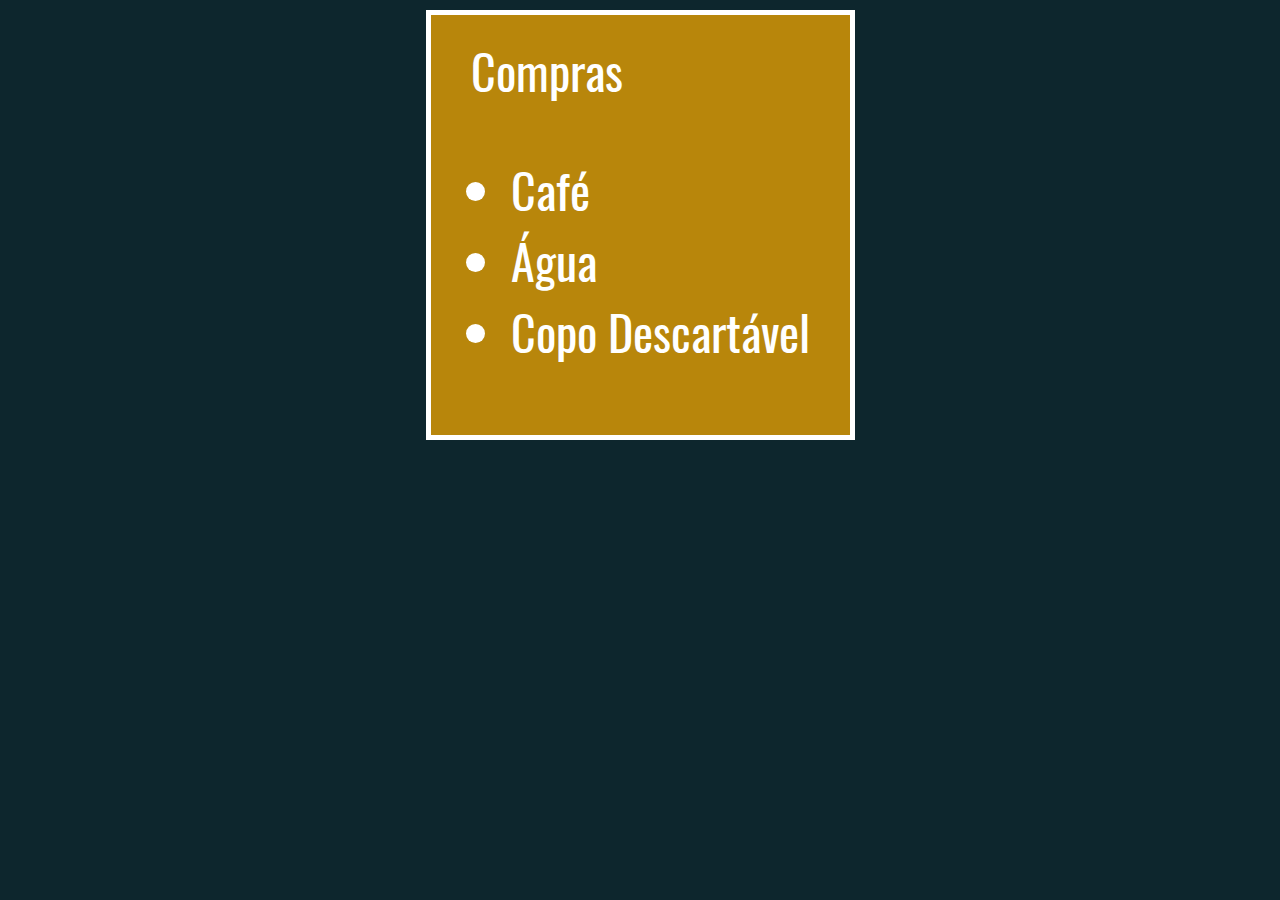
<file: dom/acessandoAtributos2.html>
<!DOCTYPE html>
<html>

<head>
    <meta charset='UTF-8'>
    <title>Acessando Atributos #02</title>
    <link rel='stylesheet' href='css/estilo.css'>
</head>

<body class='conteudo exercicio'>
    <div>
        <label for="compras">Compras</label>
        <ul id="compras" destino='escritório' data-urgencia="5">
            <li>Café</li>
            <li>Água</li>
            <li>Copo Descartável</li>
        </ul>
    </div>
    <script>
        const lista = document.querySelector('div ul[destino="escritório"]')
        console.log('Elemento "ul" ............')
        console.log('childNode', lista.childNodes)
        // console.log('destino', lista.destino) por ser um atributo personalisado nao da para ser acessado com a notaçao ponto
        console.log('getAttribute', lista.getAttribute('destino'))
        console.log('hasAttribute', lista.hasAttribute('destino'))
        lista.setAttribute('destino', 'empresa') //Pode adicionar ou alterar atributos
        console.log('Attr', lista.getAttribute('destino'))
        lista.setAttribute('status', 'aberto')
        console.log('Set', lista.getAttribute('status'))
        lista.removeAttribute('destino')

        // atributos personalisados que recebem data- como prefixo, tem um tratamento diferenciado mas nao tem uma obrigaçao de ser usado esse tipo de padrao
        console.log(lista.dataset.urgencia)
        lista.dataset.urgencia = 4
        console.log(lista.getAttribute('data-urgencia'))

        //cuidado ao usar nomes reservados da linguagem como atributos personalisados
        const label = document.querySelector('label')
        console.log(label.for)
        console.log(label.htmlFor)
        console.log(label.getAttribute('for'))
        

    </script>
</body>

</html>
</file>
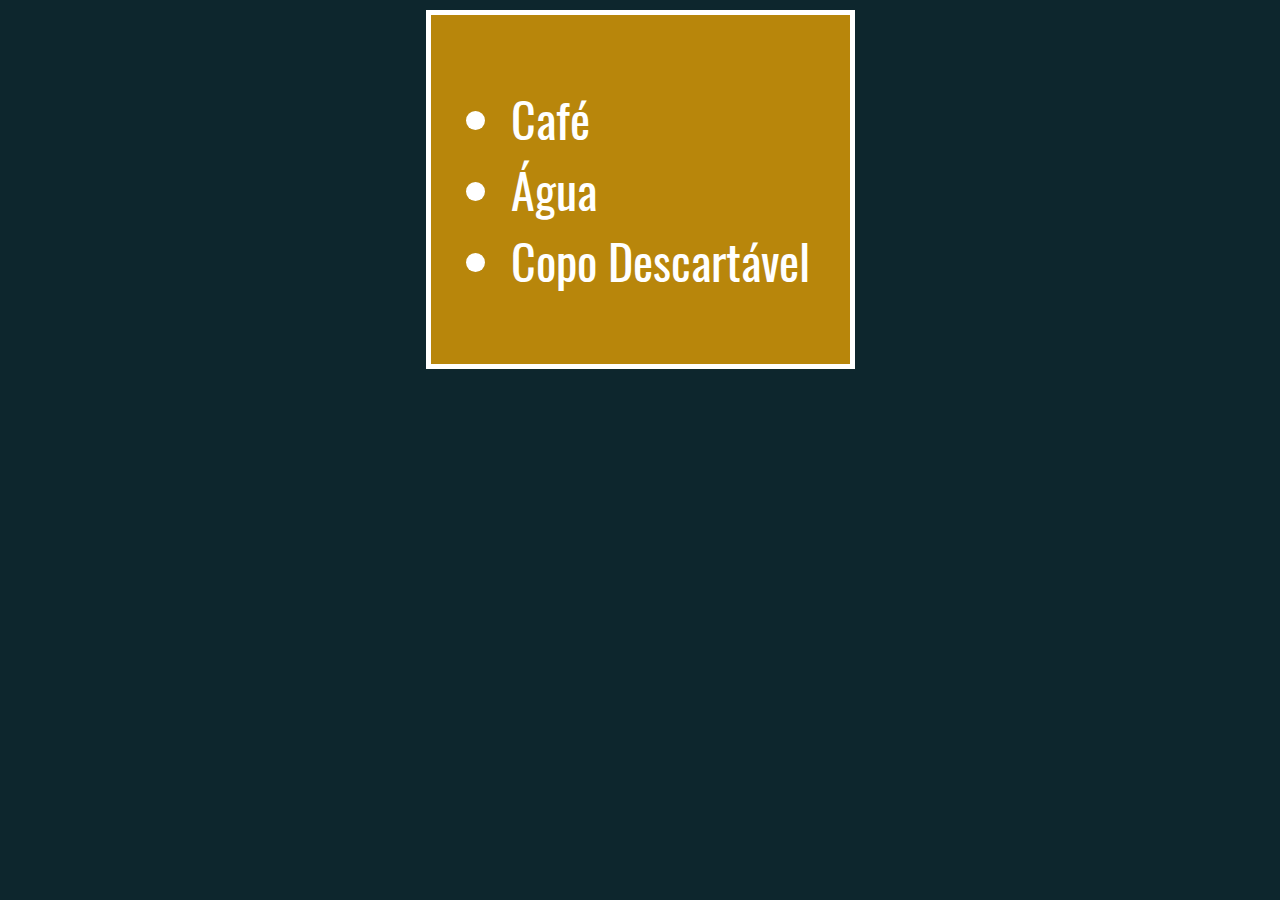
<file: dom/acessandoAtributos3.html>
<!DOCTYPE html>
<html>

<head>
    <meta charset='UTF-8'>
    <title>Acessando Atributos #03</title>
    <link rel='stylesheet' href='css/estilo.css'>
</head>

<body class='conteudo exercicio'>
    <div>
        <ul id="compras" destino='escritório' data-urgencia="5">
            <li>Café</li>
            <li>Água</li>
            <li>Copo Descartável</li>
        </ul>
    </div>
    <script>
        const lista = document.querySelector('#compras')
        
        //somente para leitura dos valores 
        console.log(lista.attributes)
        console.log(lista.attributes[0])// a partir do indice
        console.log(lista.attributes.destino)// a partir da notaçao ponto
        console.log(lista.attributes['data-urgencia'])//a partir de atributos personalisados com prefixo data-
        
    </script>
</body>

</html>
</file>
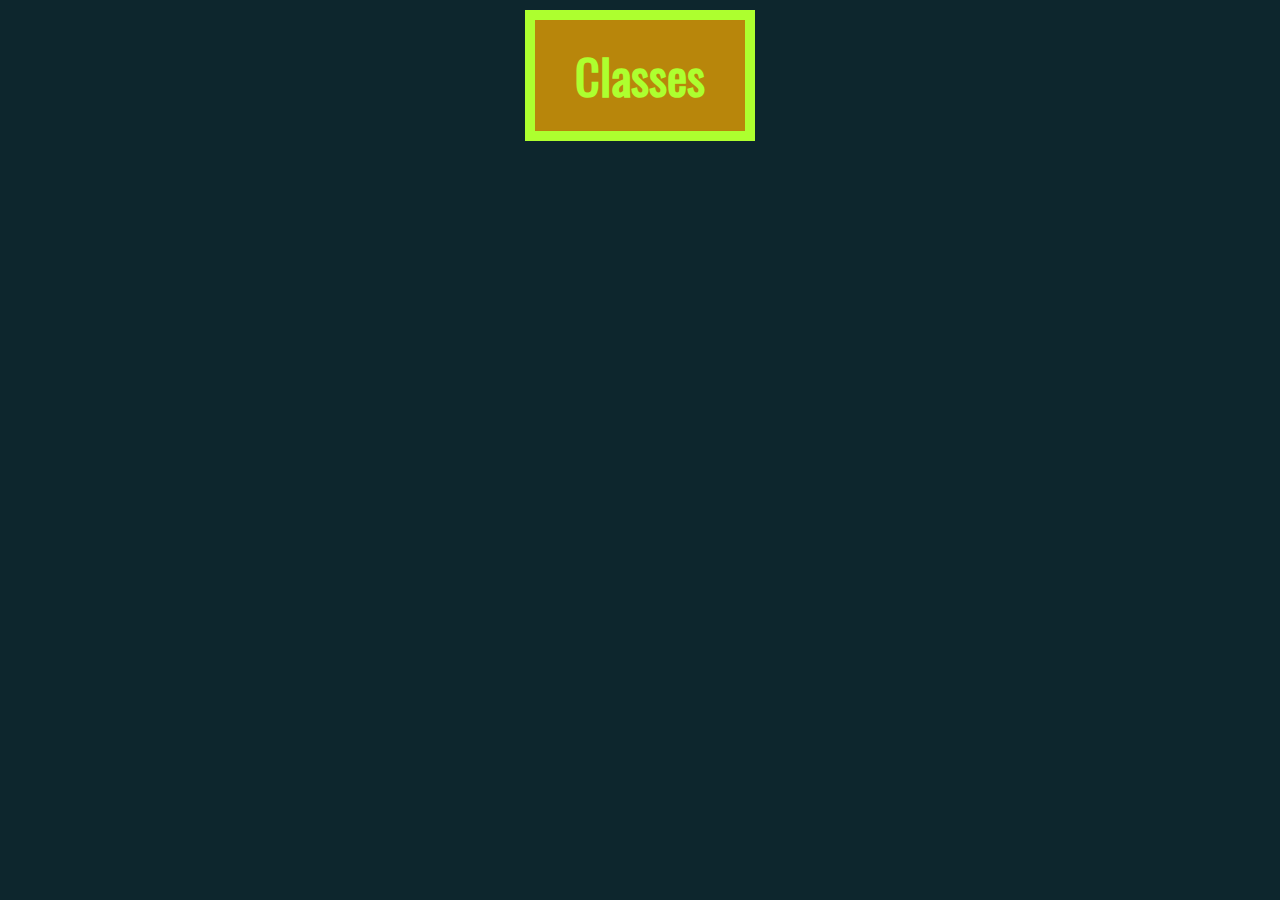
<file: dom/acessandoClasses.html>
<!DOCTYPE html>
<html>

<head>
    <meta charset='UTF-8'>
    <title>Acessando Classes</title>
    <link rel='stylesheet' href='css/estilo.css'>
</head>

<body class='conteudo exercicio'>
    <div>
        Classes
    </div>
    <script>
        const classes = document.querySelector('div').classList
        classes.add('destaque')
        classes.remove('destaque')
        classes.toggle('destaque')// se estiver contido vai remover, se nao estiver vai adicionar
        console.log(classes.contains('destaque'))
        console.log(classes.length)

        classes.add('destaque1')
        classes.add('destaque2')

        classes.forEach(c => console.log(c))
        console.log([...classes])//transformando em array

    </script>
</body>

</html>
</file>
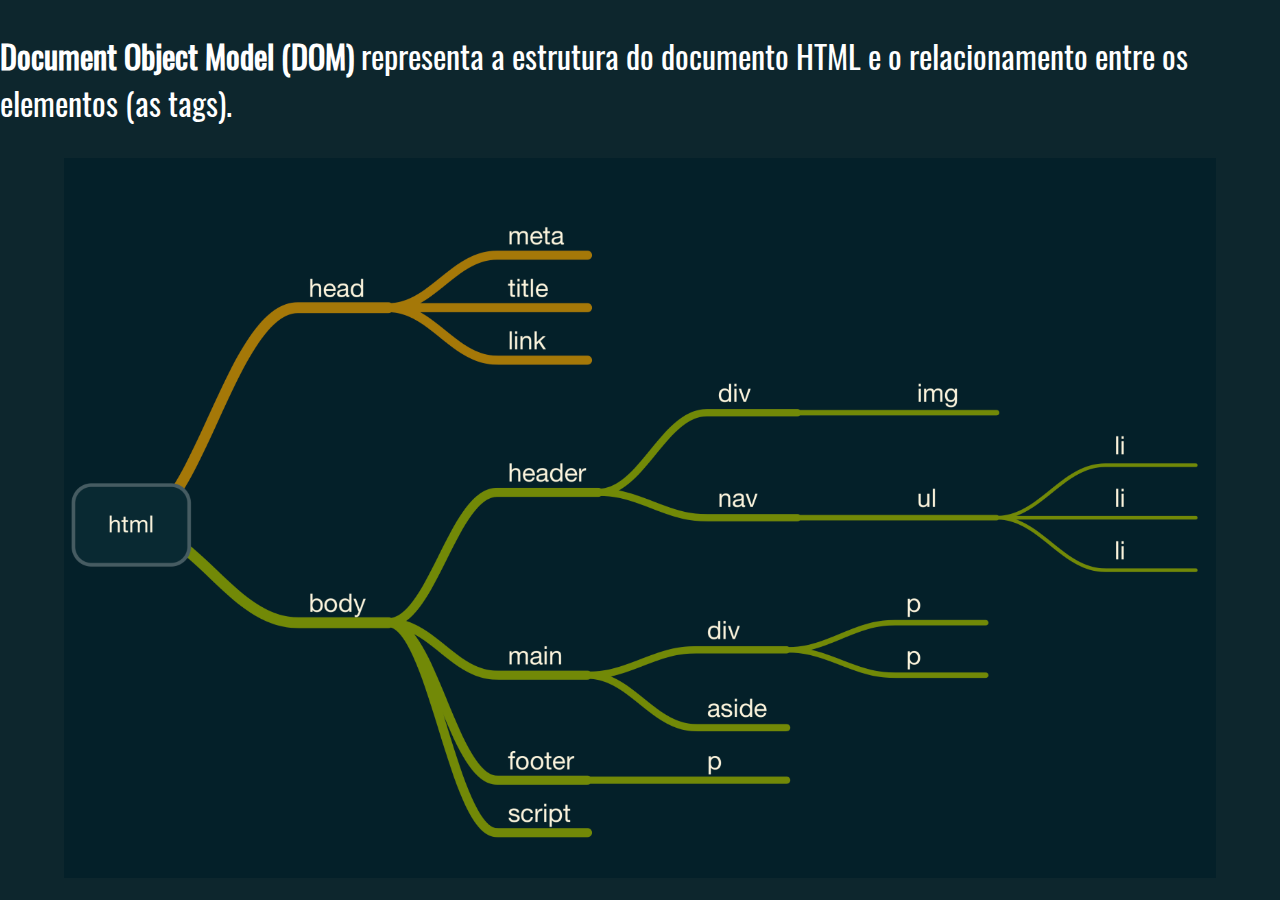
<file: dom/dom.html>
<!DOCTYPE html>
<html>
<head>
    <meta charset="UTF-8">
    <title>O que é DOM?</title>
    <link rel="stylesheet" href="css/estilo.css">
    <style>
        p {
            font-size: 2em;
        }

        .conteudo img {
            height: 80%;
        }
    </style>
</head>
<body class="conteudo">
    <p>
        <strong>Document Object Model (DOM)</strong> representa a estrutura do documento HTML e o relacionamento entre os elementos (as tags).
    </p>
    <img src="imgs/dom.png" alt="DOM">
</body>
</html>
</file>
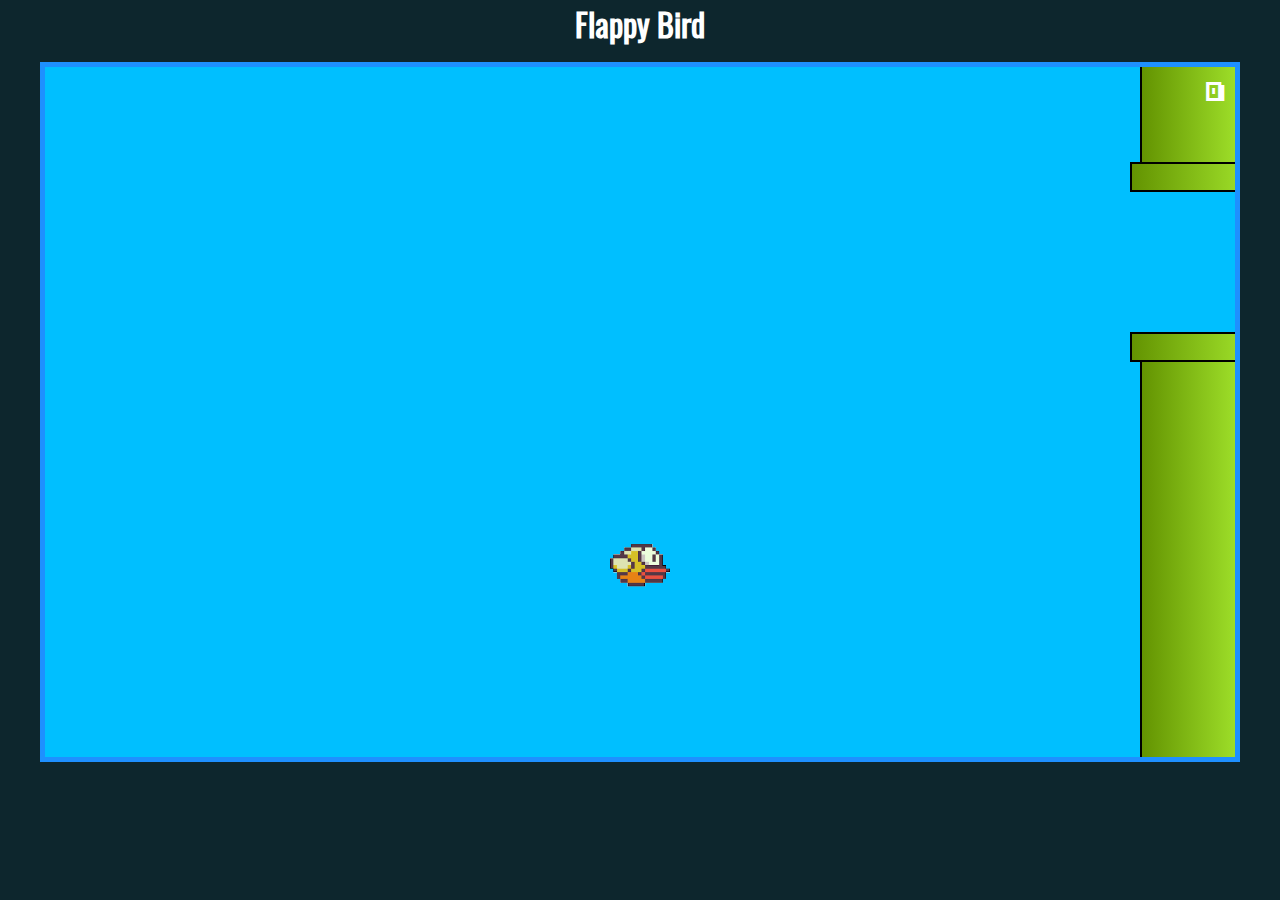
<file: dom/flappy.html>
<!DOCTYPE html>
<html>

<head>
    <meta charset="UTF-8">
    <title>Flappy Bird</title>
    <link rel="stylesheet" href="css/estilo.css">
    <link rel="stylesheet" href="css/flappy.css">
</head>

<body class="conteudo">
    <h1>Flappy Bird</h1>
    <div wm-flappy>
    
    </div>

    <script src="./js/flappy.js"></script>
</body>

</html>
</file>
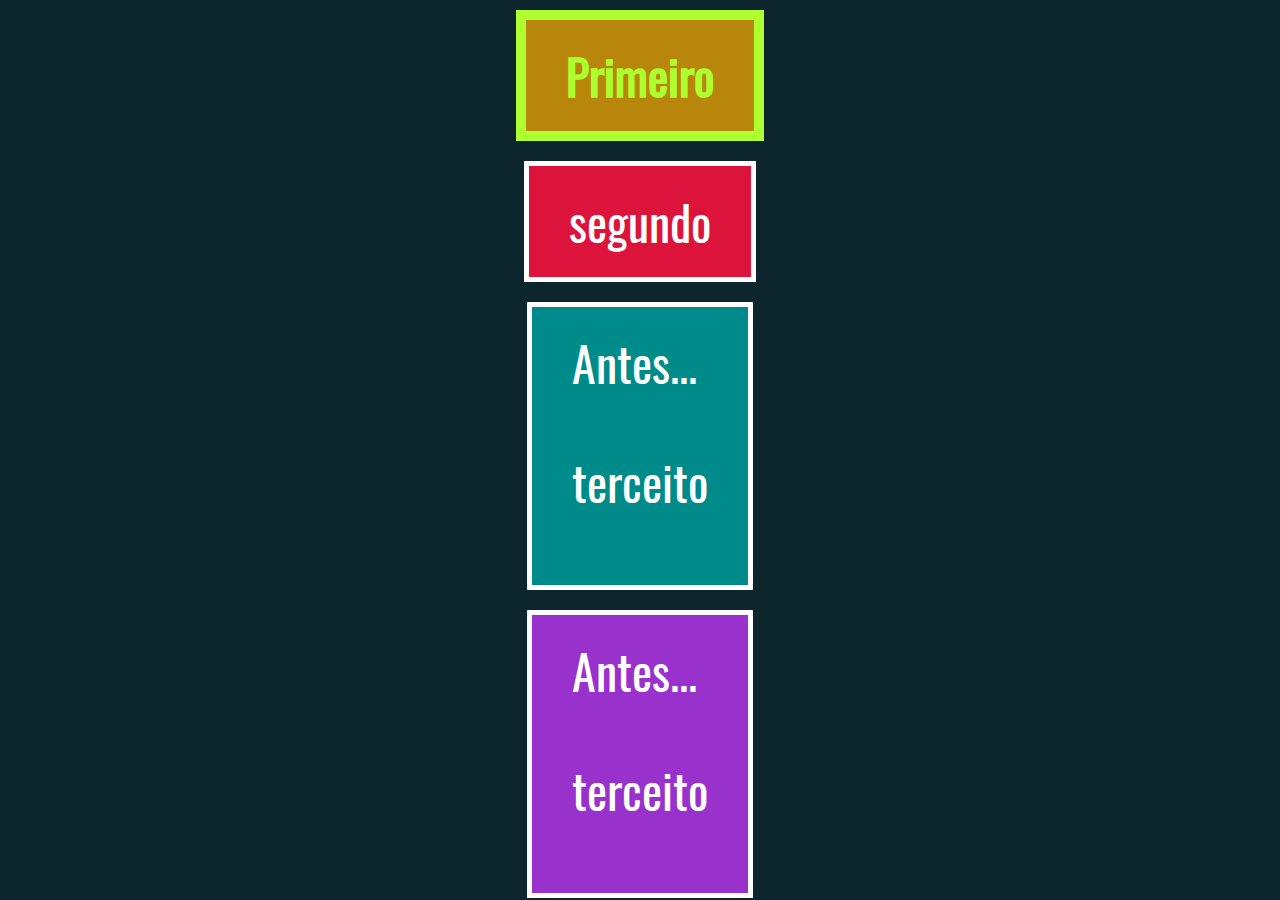
<file: dom/modificandoHTML1.html>
<!DOCTYPE html>
<html>

<head>
    <meta charset='UTF-8'>
    <title>Modificando HTML #01</title>
    <link rel='stylesheet' href='css/estilo.css'>
</head>

<body class='conteudo exercicio'>
    <script>
        const body = document.querySelector('body')

        const div1 = document.createElement('div') //criando um elemento no html
        div1.classList.add('destaque')
        div1.innerHTML = 'Primeiro'

        const div2 = document.createElement('div')
        div2.setAttribute('wm-atributo', 'valor')
        div2.innerHTML = 'segundo'

        const p = document.createElement('p')
        p.innerHTML = 'terceito'
        const div3 = document.createElement('div')
        div3.appendChild(p)

        body.appendChild(div1)
        body.appendChild(div2)
        body.appendChild(div3)

        const texto = document.createTextNode('Antes...')
        div3.insertBefore(texto, div3.childNodes[0])

        const div4 = div3.cloneNode(true) // clonar um atributo, se passar true clona todos os filhos, se for false adiciona sem os filhos 
        body.appendChild(div4)
        //body.removeChild() para remover elementos

    </script>
</body>

</html>
</file>
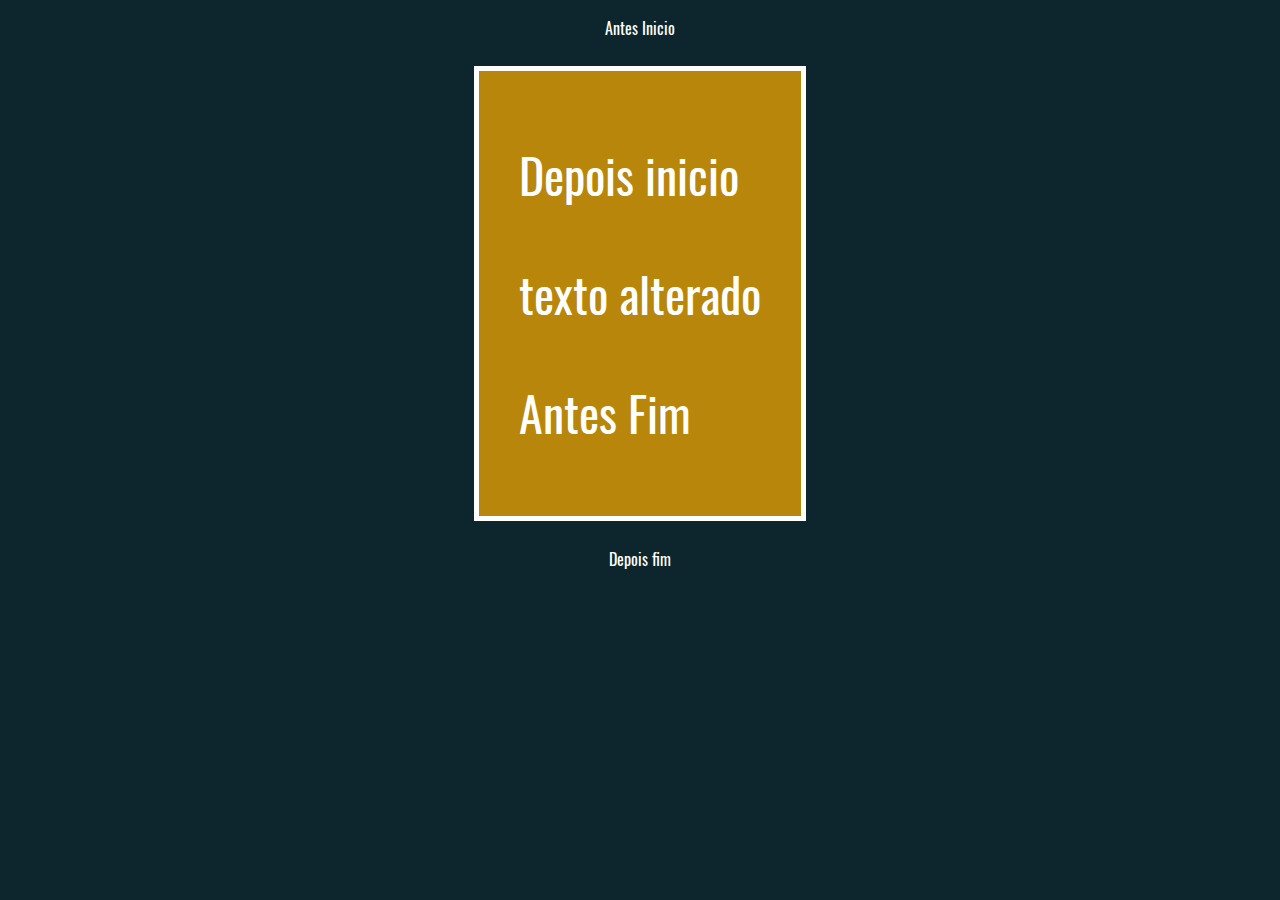
<file: dom/modificandoHTML2.html>
<!DOCTYPE html>
<html>

<head>
    <meta charset='UTF-8'>
    <title>Modificando HTML #02</title>
    <link rel='stylesheet' href='css/estilo.css'>
</head>

<body class='conteudo exercicio'>
    <div>
        <p>Texto Inicial</p>
    </div>
    <script>
        const div = document.querySelector('div')
        div.innerHTML = 'texto alterado'
        // div.outerHTML = 'texto alterado' substui todo o elemento pelo texto
        div.insertAdjacentHTML('beforebegin', '<p>Antes Inicio</p>')
        div.insertAdjacentHTML('afterbegin', '<p>Depois inicio</p>')
        div.insertAdjacentHTML('beforeend', '<p>Antes Fim</p>')
        div.insertAdjacentHTML('afterend', '<p>Depois fim</p>')

        //somente texto (sem tags)
        console.log(div.innerText)
    </script>
</body>

</html>
</file>
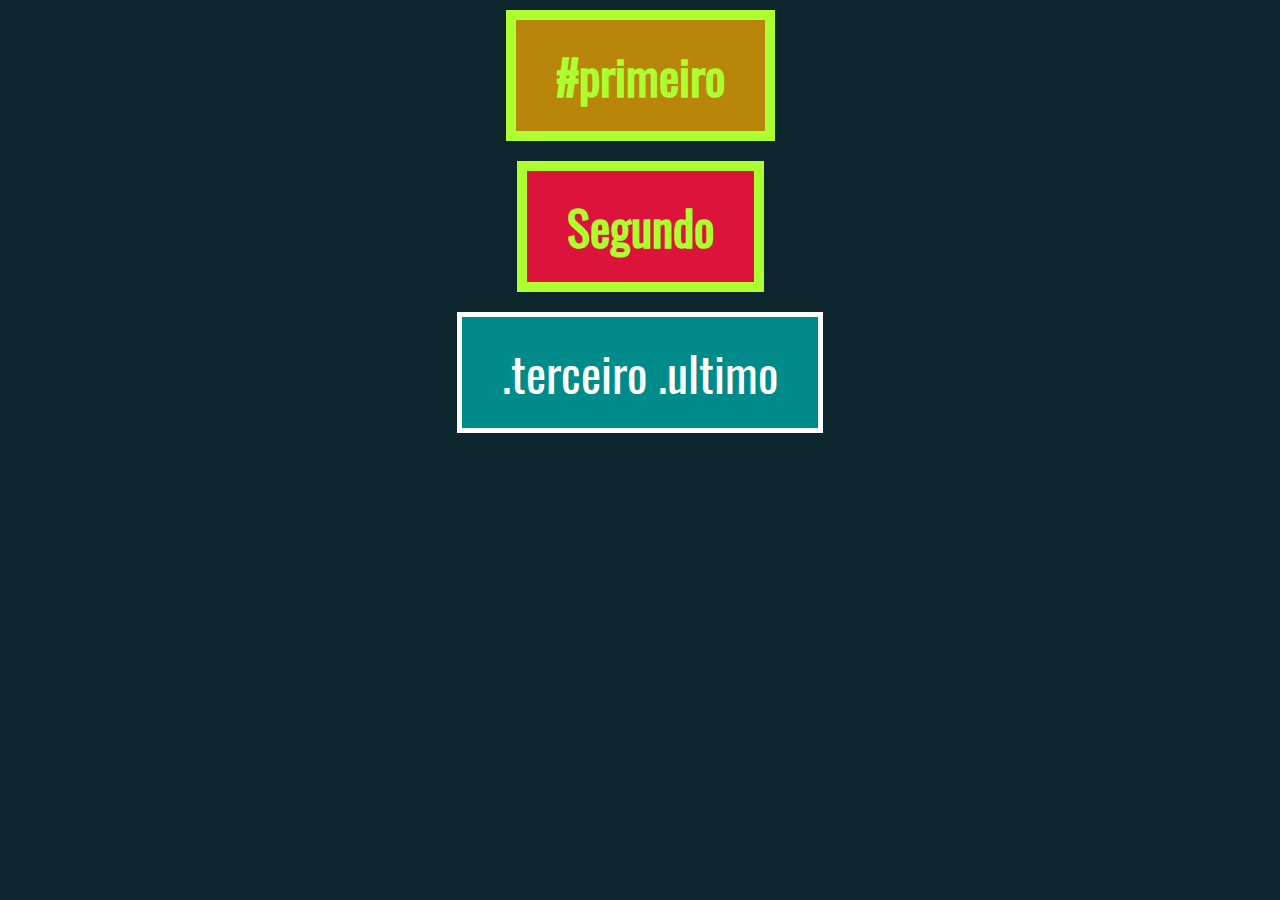
<file: dom/selecionandoElementos1.html>
<!DOCTYPE html>
<html>
<head>
    <meta charset="UTF-8">
    <title>Selecionar Elementos #01</title>
    <link rel="stylesheet" href="css/estilo.css">
</head>
<body class="conteudo exercicio">
    <div id="primeiro">#primeiro</div>
    <div>Segundo</div>
    <div class="terceiro ultimo">.terceiro .ultimo</div>
    <script>              
        document.getElementById('primeiro').classList.add('destaque')

        const divs = document.getElementsByTagName('div')
        Array.from(divs).forEach(e => e.classList.remove('destaque'))

        const divsArray = [...divs]
        divsArray.forEach(e => e.classList.add('destaque'))

        const ultimosElementos = document.getElementsByClassName('ultimo')
        for(let e of ultimosElementos){
            e.classList.remove('destaque')
        }
    </script>
</body>
</html>
</file>
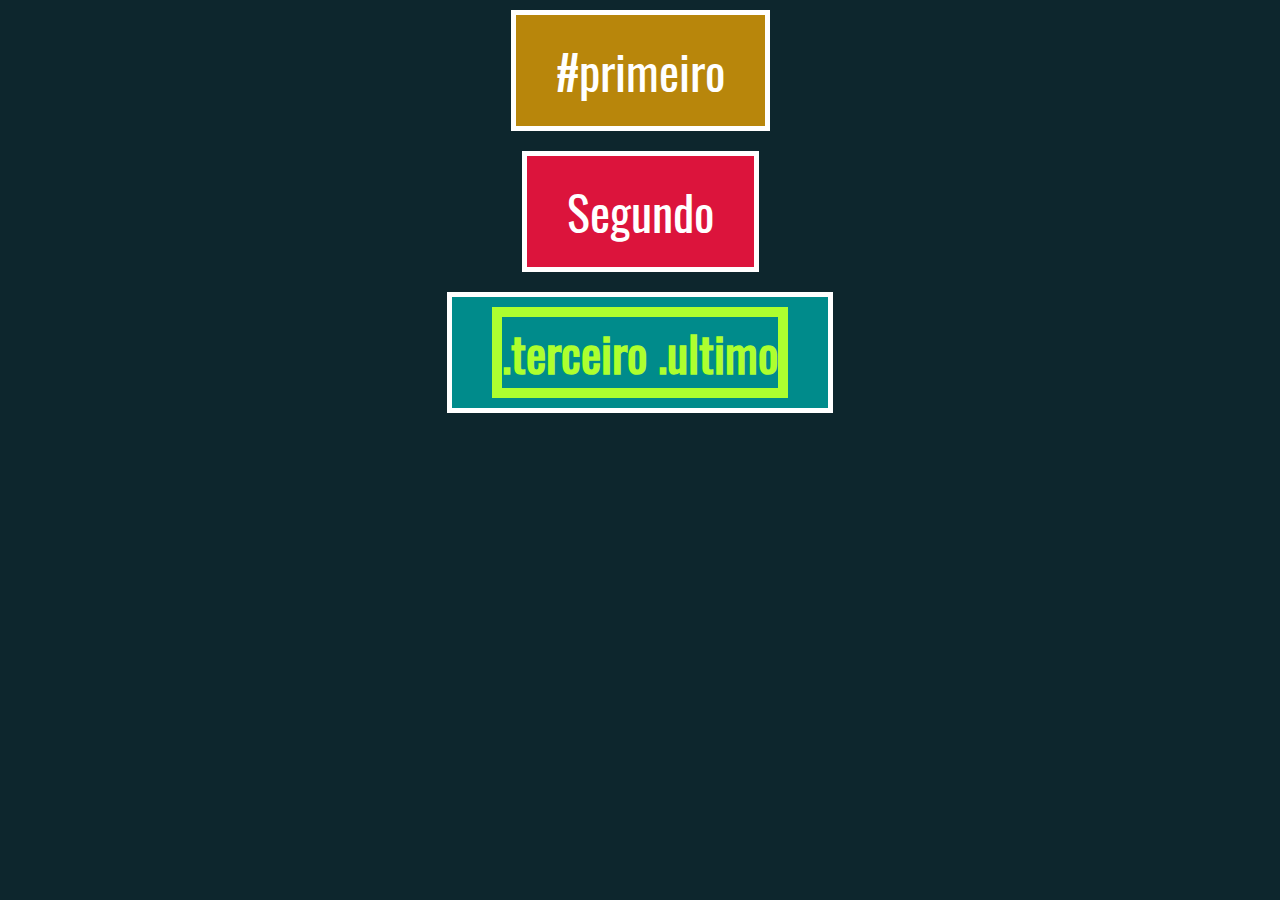
<file: dom/selecionandoElementos2.html>
<!DOCTYPE html>
<html>
<head>
    <meta charset="UTF-8">
    <title>Selecionar Elementos #02</title>
    <link rel="stylesheet" href="css/estilo.css">
</head>
<body class="conteudo exercicio">
    <div id="primeiro">#primeiro</div>
    <div>Segundo</div>
    <div class="terceiro ultimo"><span wb-attrib>.terceiro .ultimo</span></div>
    <script>              
        document.querySelector('#primeiro').classList.add('destaque')

        const selecionar = seletor => 
            document.querySelectorAll(seletor).forEach(e => e.classList.add('destaque'))

        const desmarcar = seletor => 
            document.querySelectorAll(seletor).forEach(e => e.classList.remove('destaque'))
        
    selecionar('div')
    selecionar('*')

    desmarcar('*')
    selecionar('.terceiro')

    desmarcar('*')
    selecionar(':not(#primeiro)')

    desmarcar('*')
    selecionar(':nth-child(1)')

    desmarcar('*')
    selecionar('div:nth-of-type(1)')

    desmarcar('*')
    selecionar('[wb-attrib]')

    </script>
</body>
</html>
</file>
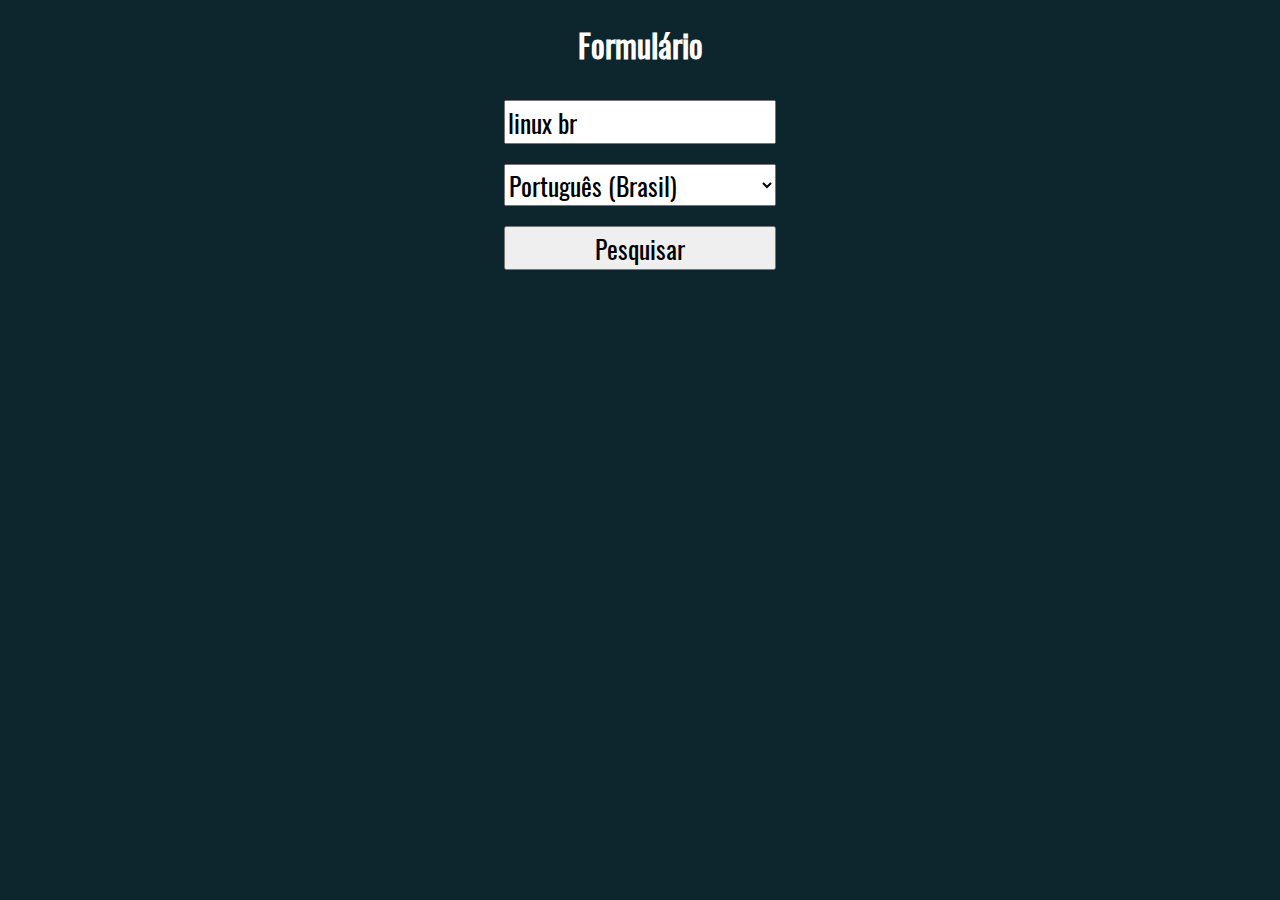
<file: dom/selecionandoElementos3.html>
<!DOCTYPE html>
<html>

<head>
    <meta charset="UTF-8">
    <title>Selecionar Elementos #03</title>
    <link rel="stylesheet" href="css/estilo.css">
    <style>
        form {
            display: flex;
            flex-direction: column;
        }
        
        form input,
        form select,
        form button {
            margin: 10px;
            font-size: 1.6em;
        }
    </style>
</head>

<body class="conteudo exercicio">
    <h1>Formulário</h1>
    <form name="pesquisa" action="http://www.google.com.br/search">
        <input type="text" name="q" placeholder="Digite o termo...">
        <select name="hl">
            <option value="pt-br">Português (Brasil)</option>
            <option value="en-us">Inglês (Americano)</option>
        </select>
        <button>Pesquisar</button>
    </form>
    <script>
        console.log(document.forms)
        console.log(document.forms[0])
        console.log(document.getElementsByName('pesquisa'))
        console.log(document.pesquisa)
        console.log(document.pesquisa.q)
        document.pesquisa.q.value = 'linux br'
        // document.pesquisa.hl.value = 'en-us'
        console.log(document.pesquisa.hl.selectedIndex)
    </script>
</body>

</html>
</file>
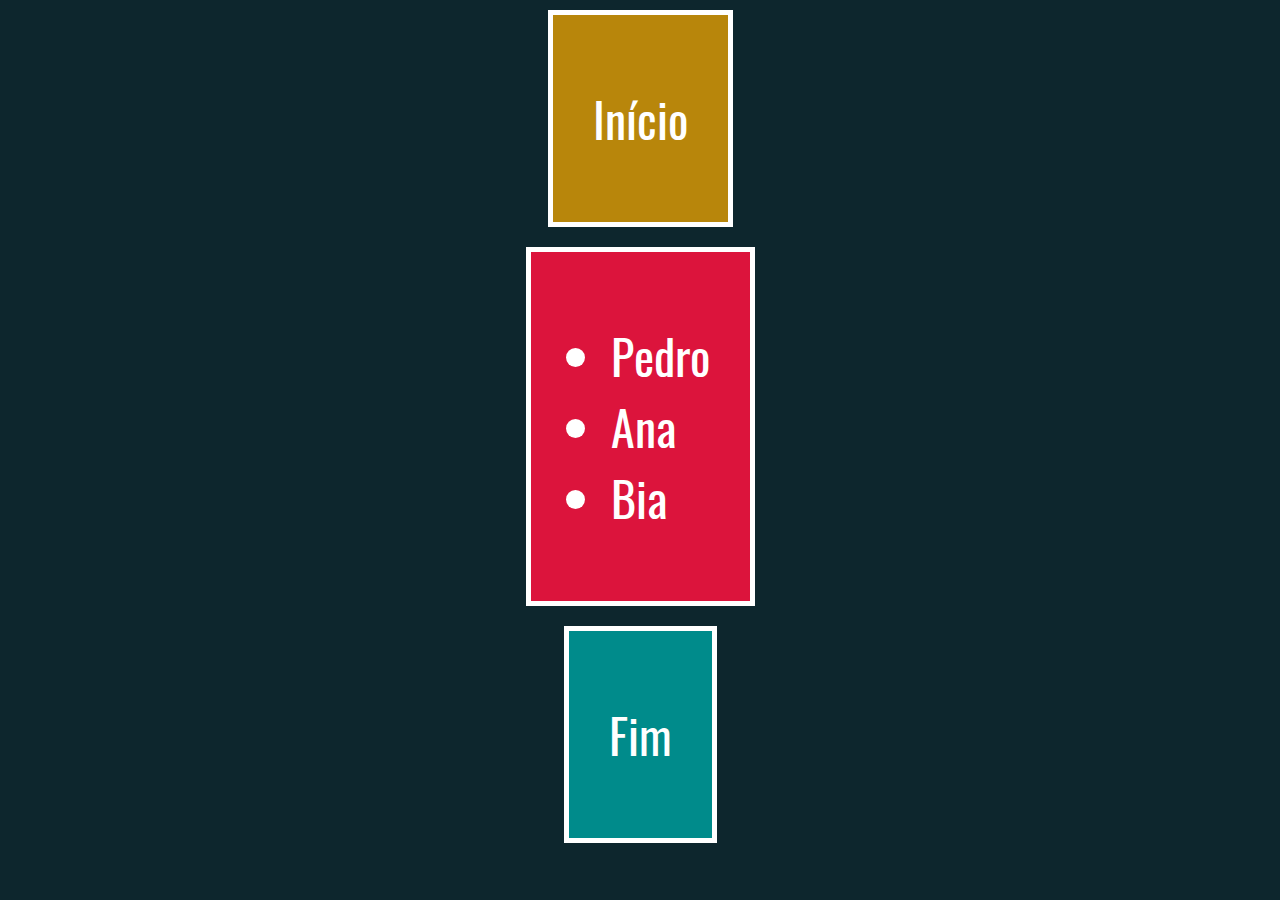
<file: dom/selecionandoElementos4.html>
<!DOCTYPE html>
<html>

<head>
    <meta charset="UTF-8">
    <title>Selecionar Elementos #04</title>
    <link rel="stylesheet" href="css/estilo.css">
</head>

<body class="conteudo exercicio">
    <div>
        <p>Início</p>
    </div>
    <div>
        <ul>
            <li>Pedro</li>
            <li>Ana</li>
            <li>Bia</li>
        </ul>
    </div>
    <div>
        <p>Fim</p>
    </div>
    <script>
        function log() {
            console.log(this)
        }

        HTMLCollection.prototype.log = log
        HTMLElement.prototype.log = log
        NodeList.prototype.log = log
        Node.prototype.log = log

        const lista = document.querySelector('div ul')
        lista.parentNode.log()
        lista.childNodes.log()

        const primeiro = lista.firstChild
        primeiro.log()
        primeiro.nextSibling.log()

        const ultimo = lista.lastChild
        ultimo.log()
        ultimo.previousSibling.log()

        lista.children.log()
        lista.firstElementChild.log()
        lista.lastElementChild.log()
        lista.parentNode.previousElementSibling.log()
        lista.parentNode.nextElementSibling.log()

        document.querySelectorAll('div ul li').log()
        
    </script>
</body>

</html>
</file>
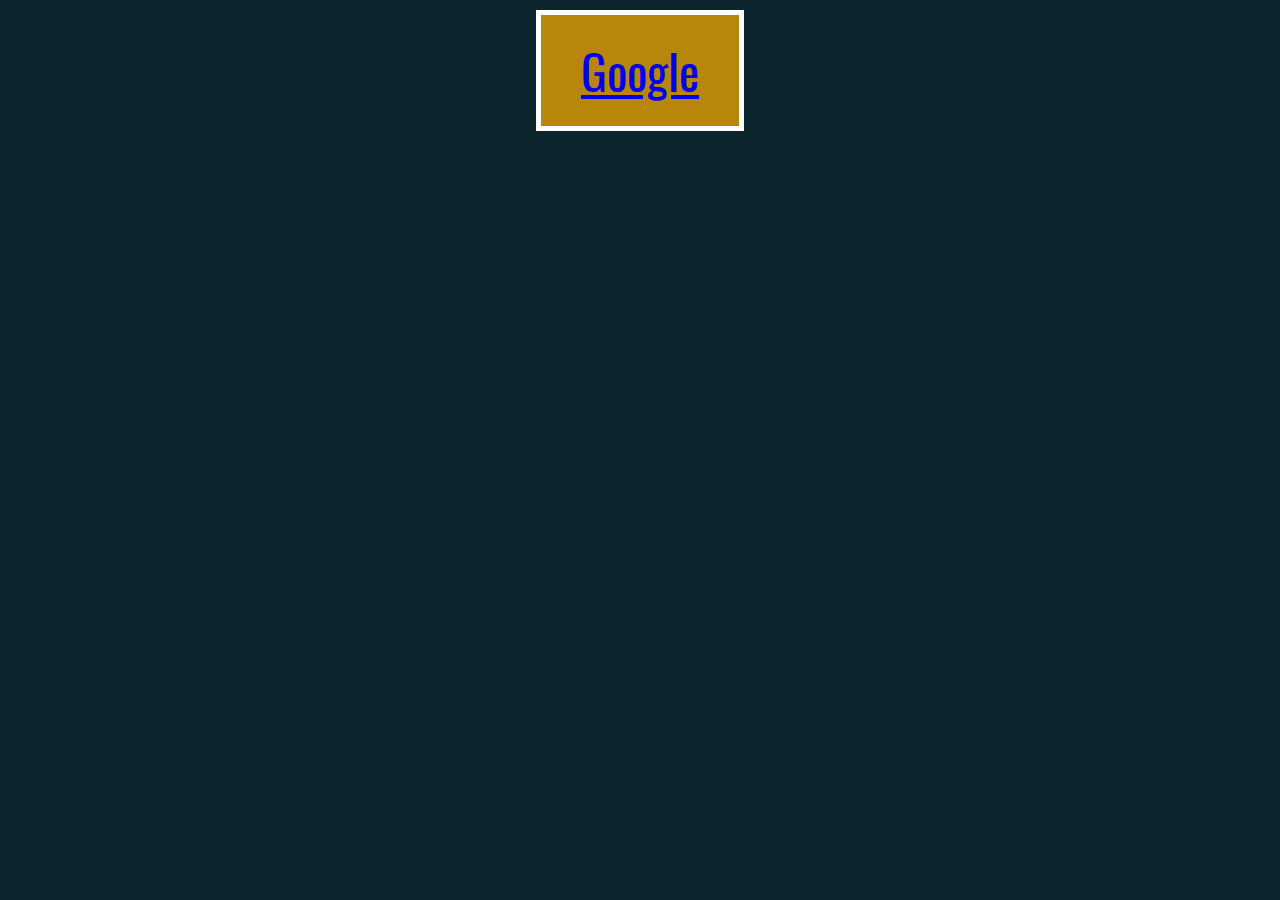
<file: dom/trabalhandoComEventos1.html>
<!DOCTYPE html>
<html>

<head>
    <meta charset='UTF-8'>
    <title>Trabalhando com Eventos #01</title>
    <link rel='stylesheet' href='css/estilo.css'>
</head>

<body class="conteudo exercicio">
    <div>
        <a espera-um-pouco href="https://google.com.br" >Google</a>
        <!-- onclick="navegarEm5s(event)" colocando o evento diretamente no html tem vantagem de ter um codigo mais explicito
        porem a desvantagem e fazer tudo manualmente (digitar o codigo das funçoes diretamente no html)-->
    </div>
    <script>
        function navegarEm5s(e) {
            e.preventDefault() // para previnir o evento padrao, fazendo com que tenha mais controle sobre os eventos
            console.log('saindo em 5s...')
            setTimeout(() => {
                const link = e.target
                window.location.href = link.href
            }, 5000)
        }

        // const a = document.querySelector('a')
        // a.onclick = navegarEm5s    ... a desvantagem de colocar o evento apenas no js e que nao ficara explicito onde o codigo esta agindo no html

        const a = document.querySelector('[espera-um-pouco]') //a melhor opcao para resolver os problemas acima e ter um atributo personalizado
        a.onclick = navegarEm5s
    </script>
</body>
</file>
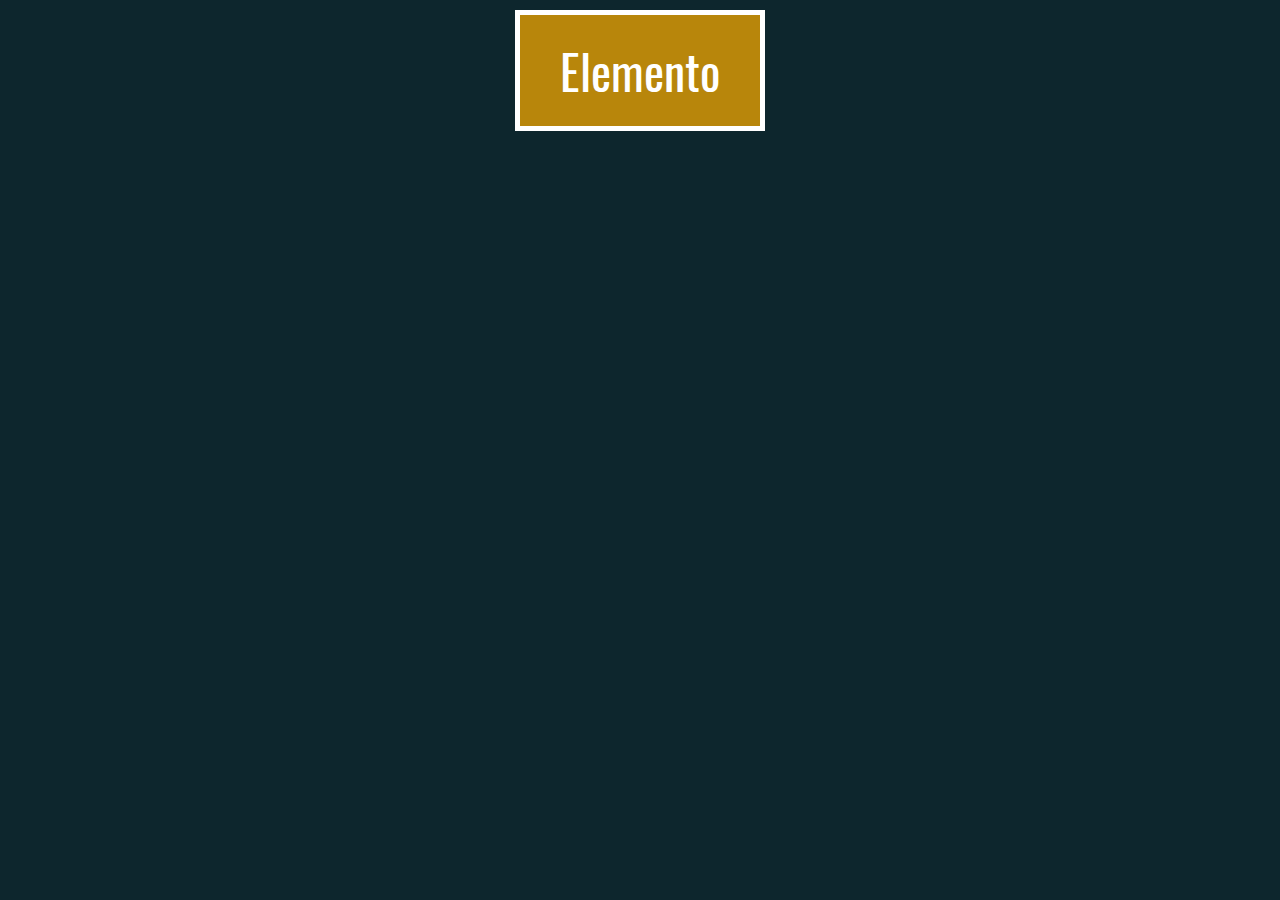
<file: dom/trabalhandoComEventos2.html>
<!DOCTYPE html>
<html>

<head>
    <meta charset='UTF-8'>
    <title>Trabalhando com Eventos #02</title>
    <link rel='stylesheet' href='css/estilo.css'>
</head>

<body class="conteudo exercicio">
    <div>Elemento</div>
    <script>
        const item = document.querySelector('div')
        item.style.position = 'absolute'

        item.onmousemove = e => {
            const item = e.target
            item.style.cursor = 'move'
            if(e.buttons) {
                item.style.top = `${e.clientY - (item.clientHeight / 2)}px`
                item.style.left = `${e.clientX - (item.clientWidth / 2)}px`
            }
        }
    </script>
</body>
</file>
<file: dom/css/estilo.css>
@font-face {
    font-family: 'Oswald';
    src: url('../fonts/Oswald-Regular.ttf') format('truetype');
}

* {
    font-family: 'Oswald', sans-serif;
}

html {
    height: 100%;
}

body {
    margin: 0;
    background-color: #0D262D;
    color: #fff;
    height: 100%;
}

.conteudo {
    display: flex;
    flex-direction: column;
    align-items: center;
    min-height: 100%;
}

.exercicio div {
    font-size: 3em;
    border: solid 5px #fff;
    padding: 20px 40px;
    margin: 10px;
}

.exercicio div:nth-of-type(1) {
    background-color: darkgoldenrod;
}

.exercicio div:nth-of-type(2) {
    background-color: crimson;
}

.exercicio div:nth-of-type(3) {
    background-color: darkcyan;
}

.exercicio div:nth-of-type(4) {
    background-color: darkorchid;
}

.exercicio .destaque {
    border: solid 10px greenyellow;
    color: greenyellow;
    font-weight: bold;
}
</file>
<file: dom/css/flappy.css>
* {
    margin: 0;
    padding: 0;
    box-sizing: border-box;
}

@font-face {
    font-family: 'Pixel';
    src: url(../fonts/Pixel.ttf);
}

[wm-flappy] {
    position: relative;
    border: 5px solid dodgerblue;
    height: 700px;
    width: 1200px;
    margin: 15px auto;
    background-color: deepskyblue;
    overflow: hidden;
}

.passaro {
    position: absolute;
    width: 60px;
    left: calc(50% - 30px);
}

.par-de-barreiras {
    position: absolute;
    top: 0;
    height: 100%;
    display: flex;
    flex-direction: column;
    justify-content: space-between;
}

.barreira {
    display: flex;
    flex-direction: column;
    align-items: center;
}

.barreira .borda {
    height: 30px;
    width: 130px;
    background: linear-gradient(90deg, #639301, #a5e82e);
    border: 2px solid #000;
}

.barreira .corpo {
    height: 150px;
    width: 110px;
    background: linear-gradient(90deg, #639301, #a5e82e);
    border-left: 2px solid #000;
    border-right: 2px solid #000;
}

.progresso {
    position: absolute;
    top: 10px;
    right: 10px;
    font-family: "Pixel";
    font-size: 30px; 
    z-index: 10;
}
</file>
